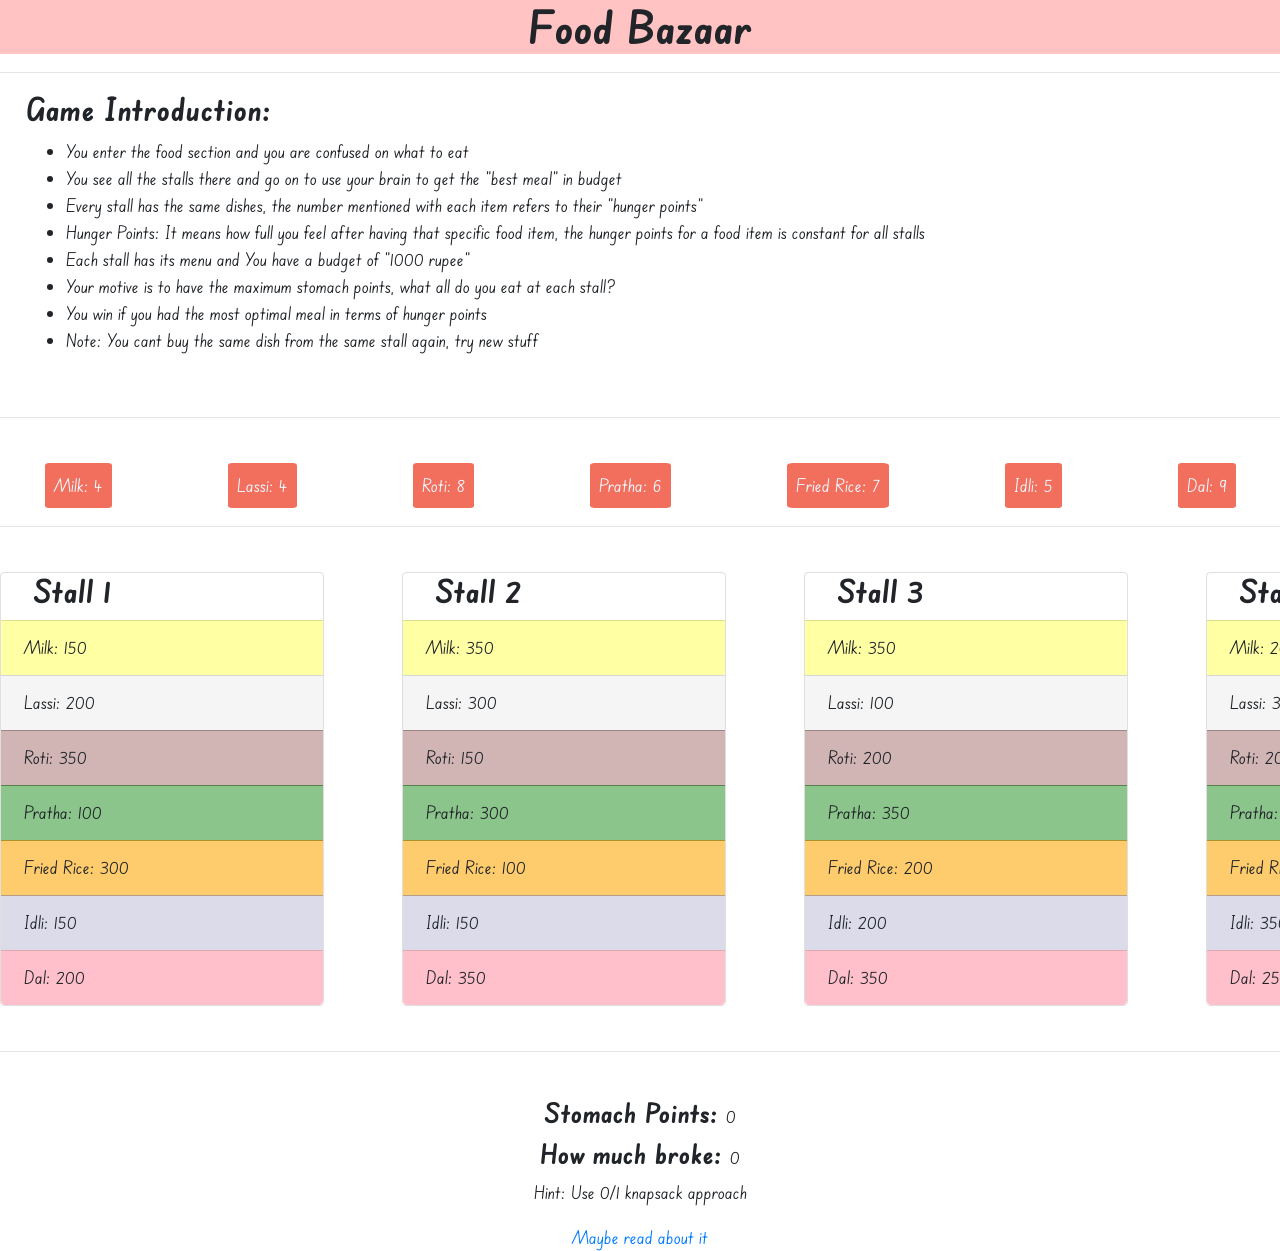
<file: index.html>
<!DOCTYPE html>
<html lang="en">
  <head>
    <meta charset="UTF-8" />
    <meta http-equiv="X-UA-Compatible" content="IE=edge" />
    <meta name="viewport" content="width=device-width, initial-scale=1.0" />
    <link
      rel="icon"
      href="/surpriseSneha/assets/favicon.ico"
      type="image/x-icon"
    />
    <title>Boho</title>
    <link
      rel="stylesheet"
      href="https://stackpath.bootstrapcdn.com/bootstrap/4.3.1/css/bootstrap.min.css"
    />
    <link rel="stylesheet" href="style.css" />
    <link rel="preconnect" href="https://fonts.googleapis.com" /> 
    <link rel="preconnect" href="https://fonts.gstatic.com" crossorigin />
    <link
      href="https://fonts.googleapis.com/css2?family=Yuji+Hentaigana+Akebono&display=swap"
      rel="stylesheet"
    />
  </head>
  <body>
    <h1 class="heading heads" style="background-color: rgba(255, 0, 0, 0.237);">Food Bazaar</h1>
    <hr />

    <div class="explaination">
        <h3 class="heads">Game Introduction:</h3>
        <ul>
          <li>
            You enter the food section and you are confused on what to eat
          </li>
          <li>
            You see all the stalls there and go on to use your brain to get the "best meal" in budget
          </li>
          <li>
            Every stall has the same dishes, the number mentioned with each item refers to their "hunger points"
          </li>
          <li>
            Hunger Points: It means how full you feel after having that specific food item, the hunger points for a food item is constant for all stalls
          </li>
          <li>Each stall has its menu and You have a budget of "1000 rupee"</li>
          <li>
            Your motive is to have the maximum stomach points, what all do you eat at each stall?
          </li>
          <li>
            You win if you had the most optimal meal in terms of hunger points
          </li>
          <li>
            Note: You cant buy the same dish from the same stall again, try new stuff
          </li>
        </ul>
      </div>

      <br />
      <hr />
      <br />

    <div class="stomachPoints">
      <div class="fbox">
        <div class="dish">Milk: <span id="point1"></span></div>
        <div class="dish">Lassi: <span id="point2"></span></div>
        <div class="dish">Roti: <span id="point3"></span></div>
        <div class="dish">Pratha: <span id="point4"></span></div>
        <div class="dish">Fried Rice: <span id="point5"></span></div>
        <div class="dish">Idli: <span id="point6"></span></div>
        <div class="dish">Dal: <span id="point7"></span></div>
      </div>
    </div>

    <hr />
    <br />

    <!-- make this a flex too -->
    <div id="bazaar">
      <div class="stalls" id="stall1">
        <div class="card" style="width: 18rem">
          <h3 class="stallHead heads">Stall 1</h3>
          <ul class="list-group list-group-flush">
            <li class="list-group-item milk">Milk: <span class="item1"></span></li>
            <li class="list-group-item lassi">Lassi: <span class="item2"></span></li>
            <li class="list-group-item roti">Roti: <span class="item3"></span></li>
            <li class="list-group-item pratha">Pratha: <span class="item4"></span></li>
            <li class="list-group-item friedrice">Fried Rice: <span class="item5"></span></li>
            <li class="list-group-item idli">Idli: <span class="item6"></span></li>
            <li class="list-group-item dal">Dal: <span class="item7"></span></li>
          </ul>
        </div>
      </div>
      <div class="stalls" id="stall2">
        <div class="card" style="width: 18rem">
          <h3 class="stallHead heads">Stall 2</h3>
          <ul class="list-group list-group-flush">
            <li class="list-group-item milk">Milk: <span class="item1"></span></li>
            <li class="list-group-item lassi">Lassi: <span class="item2"></span></li>
            <li class="list-group-item roti">Roti: <span class="item3"></span></li>
            <li class="list-group-item pratha">Pratha: <span class="item4"></span></li>
            <li class="list-group-item friedrice">Fried Rice: <span class="item5"></span></li>
            <li class="list-group-item idli">Idli: <span class="item6"></span></li>
            <li class="list-group-item dal">Dal: <span class="item7"></span></li>
          </ul>
        </div>
      </div>
      <div class="stalls" id="stall3">
        <div class="card" style="width: 18rem">
          <h3 class="stallHead heads">Stall 3</h3>
          <ul class="list-group list-group-flush">
            <li class="list-group-item milk">Milk: <span class="item1"></span></li>
            <li class="list-group-item lassi">Lassi: <span class="item2"></span></li>
            <li class="list-group-item roti">Roti: <span class="item3"></span></li>
            <li class="list-group-item pratha">Pratha: <span class="item4"></span></li>
            <li class="list-group-item friedrice">Fried Rice: <span class="item5"></span></li>
            <li class="list-group-item idli">Idli: <span class="item6"></span></li>
            <li class="list-group-item dal">Dal: <span class="item7"></span></li>
          </ul>
        </div>
      </div>
      <div class="stalls" id="stall4">
        <div class="card" style="width: 18rem">
          <h3 class="stallHead heads">Stall 4</h3>
          <ul class="list-group list-group-flush">
            <li class="list-group-item milk">Milk: <span class="item1"></span></li>
            <li class="list-group-item lassi">Lassi: <span class="item2"></span></li>
            <li class="list-group-item roti">Roti: <span class="item3"></span></li>
            <li class="list-group-item pratha">Pratha: <span class="item4"></span></li>
            <li class="list-group-item friedrice">Fried Rice: <span class="item5"></span></li>
            <li class="list-group-item idli">Idli: <span class="item6"></span></li>
            <li class="list-group-item dal">Dal: <span class="item7"></span></li>
          </ul>
        </div>
      </div>
      <div class="stalls" id="stall5">
        <div class="card" style="width: 18rem">
          <h3 class="stallHead heads">Stall 5</h3>
          <ul class="list-group list-group-flush">
            <li class="list-group-item milk">Milk: <span class="item1"></span></li>
            <li class="list-group-item lassi">Lassi: <span class="item2"></span></li>
            <li class="list-group-item roti">Roti: <span class="item3"></span></li>
            <li class="list-group-item pratha">Pratha: <span class="item4"></span></li>
            <li class="list-group-item friedrice">Fried Rice: <span class="item5"></span></li>
            <li class="list-group-item idli">Idli: <span class="item6"></span></li>
            <li class="list-group-item dal">Dal: <span class="item7"></span></li>
          </ul>
        </div>
      </div>
      
    </div>
    <br />
    <hr />
    <br />
    <div id="scoreCard">
      <h4 class="heads">Stomach Points: <span id="stomachPoints"></span></h4>
      <h4 class="heads">How much broke: <span id="costing"></span></h4>
    </div>
    <p style="text-align: center;">Hint: Use 0/1 knapsack approach</p>
    <a style="text-align: center; display: block;" href="https://www.geeksforgeeks.org/0-1-knapsack-problem-dp-10/">Maybe read about it</a>
    <script
      src="https://cdn.jsdelivr.net/npm/@popperjs/core@2.9.1/dist/umd/popper.min.js"
      integrity="sha384-SR1sx49pcuLnqZUnnPwx6FCym0wLsk5JZuNx2bPPENzswTNFaQU1RDvt3wT4gWFG"
      crossorigin="anonymous"
    ></script>
    <script
      src="https://cdn.jsdelivr.net/npm/bootstrap@5.0.0-beta3/dist/js/bootstrap.min.js"
      integrity="sha384-j0CNLUeiqtyaRmlzUHCPZ+Gy5fQu0dQ6eZ/xAww941Ai1SxSY+0EQqNXNE6DZiVc"
      crossorigin="anonymous"
    ></script>
    <script src="script.js"></script>
  </body>
</html>
</file>
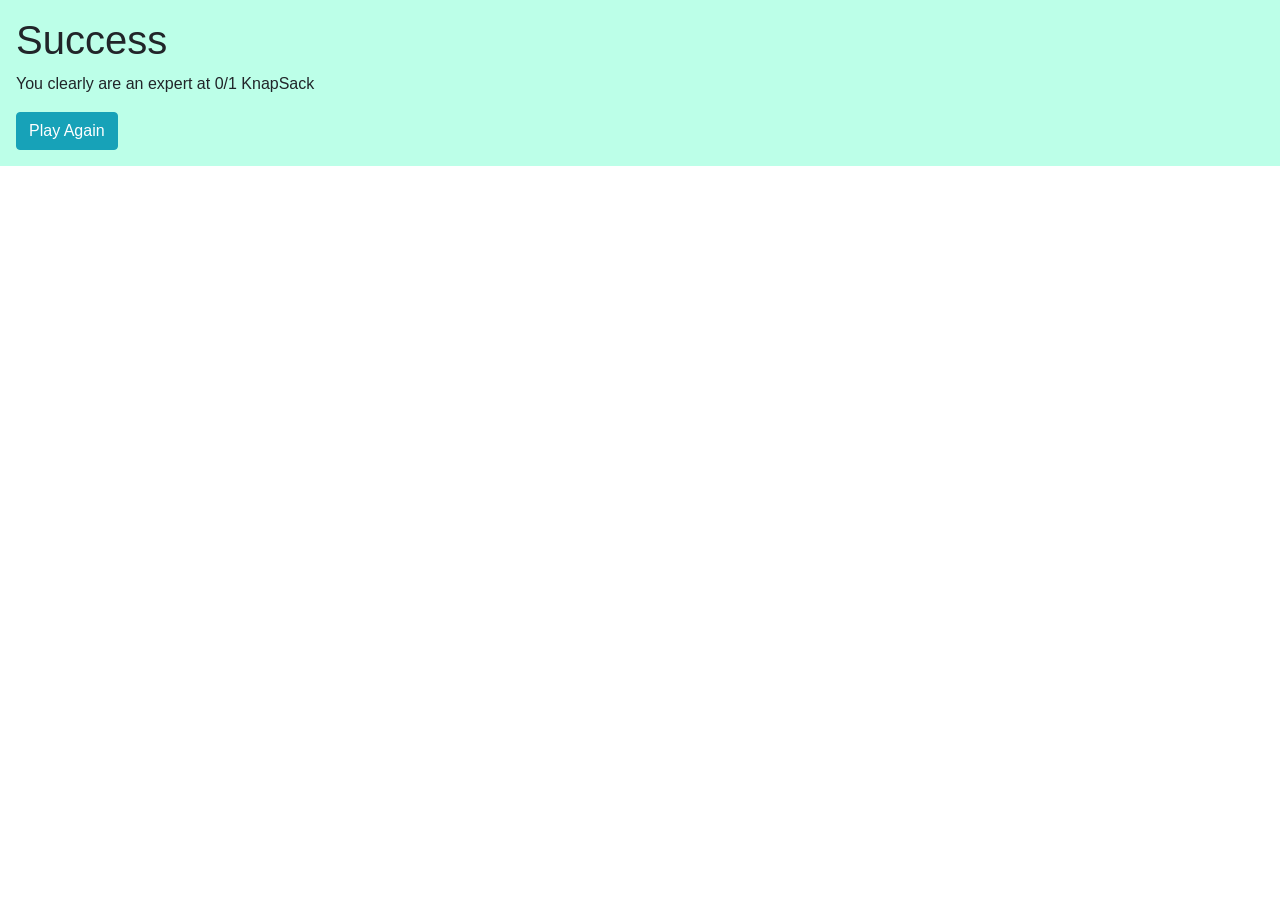
<file: link.html>
<!DOCTYPE html>
<html lang="en">
  <head>
    <meta charset="UTF-8" />
    <meta http-equiv="X-UA-Compatible" content="IE=edge" />
    <meta name="viewport" content="width=device-width, initial-scale=1.0" />
    <title>You Won</title>
    <link rel="stylesheet" href="https://stackpath.bootstrapcdn.com/bootstrap/4.3.1/css/bootstrap.min.css">
  </head>
  <body style="margin: 0;">
    <div style="background-color: rgba(127, 255, 212, 0.523); padding: 1rem;">
      <h1>Success</h1>
      <p>You clearly are an expert at 0/1 KnapSack</p>
      <button type="button" class="btn btn-info" onclick="window.location.href = 'index.html'">Play Again</button>
    </div>
  </body>
</html>
</file>
<file: style.css>
@import url('https://fonts.googleapis.com/css2?family=Edu+SA+Beginner&display=swap');

*{
    font-size: large;
    font-family: 'Edu SA Beginner', cursive;    
    font-weight: 300;
}
.editt{
    display: flex;
    width: 250px;
    padding-left: 25px;
    padding-right: 25px;
    padding-bottom: 8px;
    padding-top: 8px;
    text-align: center;
    gap:50px;
    justify-content: center;
    align-items: center;
    font-size: 20px;
}
.myy{
    display: flex;
    width: full;
    height: max-content;
    /* flex-direction: column; */
    justify-content: center; 
}

.mybutton1{
    width: 250px;
    margin-top: 25px;
    background-color: rgba(235, 44, 15, 0.679);;
    padding-left: 25px;
    padding-right: 25px;
    padding-bottom: 8px;
    padding-top: 8px;
    border-color: rgba(235, 44, 15, 0.679);
    border-radius: 5px;
    color: white;
    font-size: 20px;
    
}
.mybutton1:hover{
    color: rgba(235, 44, 15, 0.679);
    background-color: white;
    transition: all;
    animation-duration: 500;
}
/* .mybutton1:click{
    border-color: white;
} */
.heads{
    font-family: 'Edu SA Beginner', cursive;    
    font-weight: 800;
}

.heading{
    text-align: center;
}

.fbox{
    display: flex;
    gap: 1.5rem;
    justify-content: space-around;
}

.dish{
    color: aliceblue;
    border-radius: 6%;
    padding: 0.5rem;
    background-color: rgba(235, 44, 15, 0.679);
}

.explaination{
    padding-left: 2%;
}

#bazaar{
    display: flex;
    gap: 1rem;
}

/* Add a flex container to the #bazaar element */
#bazaar {
    display: flex;
    flex-wrap: nowrap; /* Prevent wrapping of stalls to multiple lines */
    overflow-x: auto; /* Enable horizontal scrolling when stalls exceed the screen width */
  }
  
  /* Adjust the width of the stalls to fit within the screen size */
  .stalls {
    flex: 0 0 calc(100% - 20px); /* Set the width for each stall, accounting for the gap */
    max-width: calc(30% - 20px);
    margin-right: 20px; /* Add spacing between stalls */
  }
  
  /* Hide the scrollbar and show it only when needed */
  #bazaar::-webkit-scrollbar {
    display: none;
  }
  
  /* Optional: Add custom scrollbar styling (only supported by some browsers) */
  #bazaar {
    scrollbar-width: none;
    -ms-overflow-style: none;
  }
  

.stallHead{
    padding-left: 10%;
}

.milk{
    background-color: rgba(255, 255, 0, 0.356);
}
.lassi{
    background-color: whitesmoke;
}

.roti{
    background-color: rgba(103, 12, 12, 0.3);
}

.pratha{
    background-color: rgba(0, 128, 0, 0.456);
}

.friedrice{
    background-color: rgba(255, 166, 0, 0.574);
}

.idli{
    background-color: rgba(181, 181, 212, 0.481);
}

.dal{
    background-color: pink;
}

#scoreCard{
    display: flex;
    flex-direction: column;
    justify-content: center; /* Centers content horizontally */
    align-items: center; /* Centers content vertically */
}

.cookingRed{
    background-color: rgba(255, 0, 0, 0.693);
}

.cookingRed>h5{
    display: inline-block;
}

#cook{
    margin-left: 5%;
    border-radius: 30%;
    width: 2rem;
}

@media (max-width: 767px) {
    .fbox {
      flex-direction: column;
      align-items: center;
    }

    #bazaar{
        flex-direction: column;
    }
  
    .stalls {
        margin-left: 21%;
        width: 100%;
    }
  
    .stallHead {
      padding-left: 0;
      text-align: center;
    }
}
.active1{
   background-color: #2C5F2D;
}
</file>
